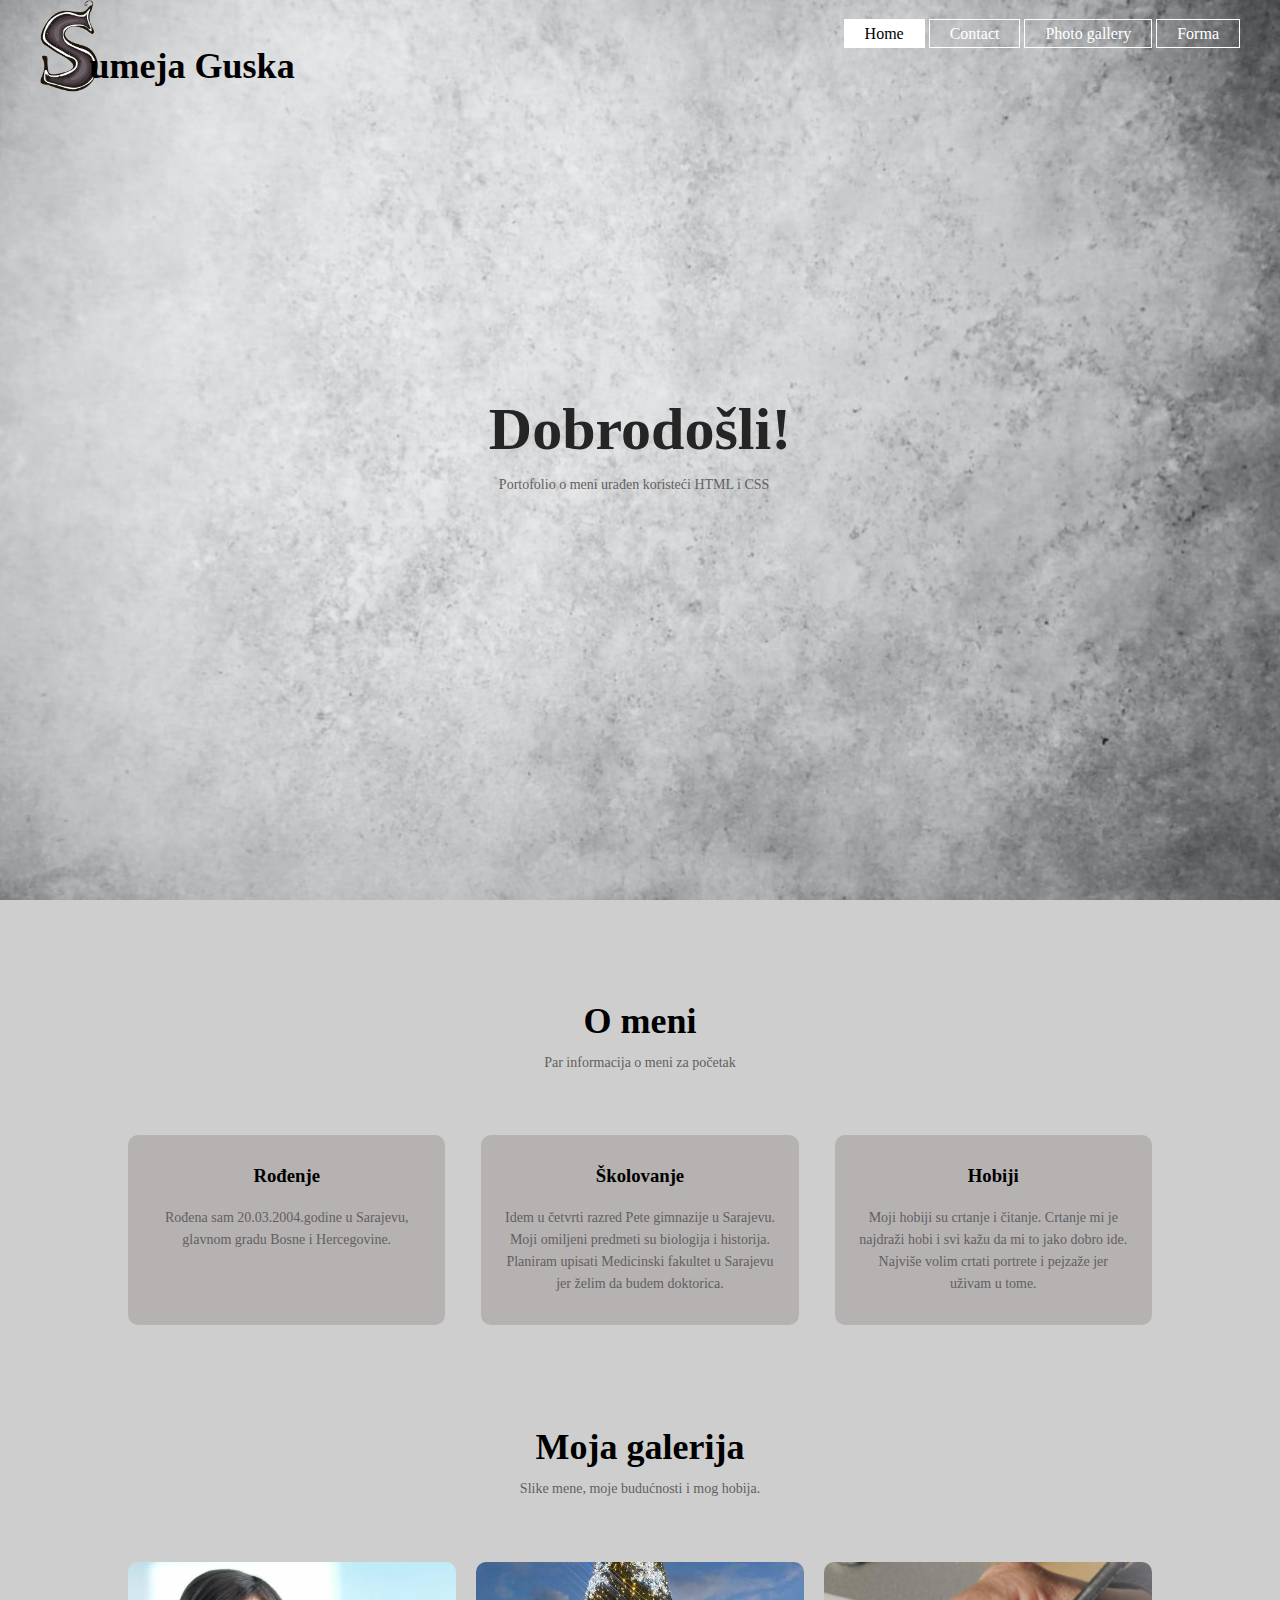
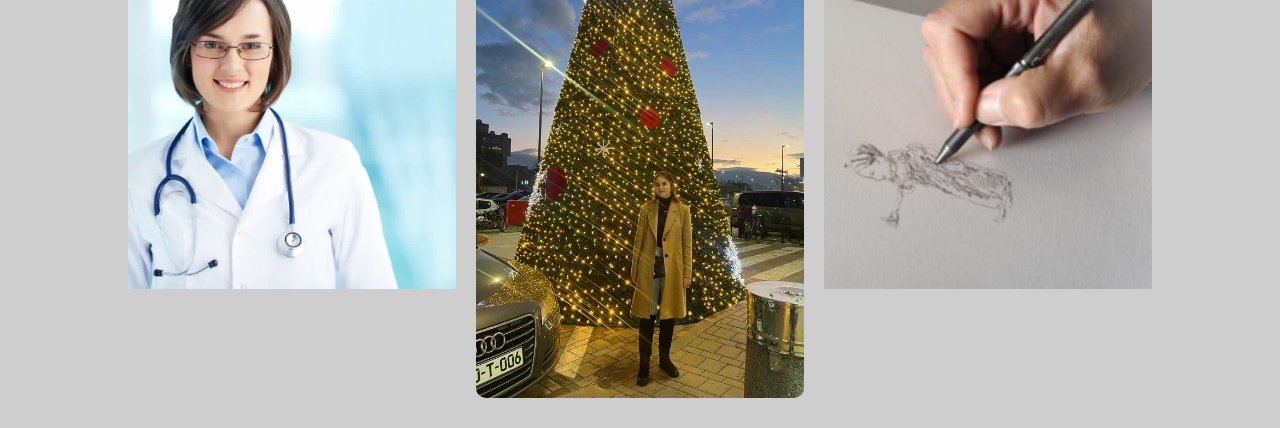
<file: index.html>
<!DOCTYPE html>
    <head>
<meta charset="UTF-8" />
<title> Home</title>
<link rel="stylesheet" type="text/css" href="style.css">
    </head>
    <body style="background-color :rgb(206, 206, 206)">

<header>
    <div class="main">
        <div class="logo">
            <img src="logo.png">
        </div>
        <ul>
            
            <li class="active"><a href="index.html">Home</a></li>
            <li><a href="contact.html">Contact</a></li>
            <li><a href="photogallery.html">Photo gallery</a></li>
            <li><a href="forma.html">Forma</a></li>
        </ul>
    </div>
    <div class="title" >
        <h1 style=" position:absolute; top:5%; left:7%;">umeja Guska</h1>
    </div>
    <div class="title2">
        <h1>Dobrodošli!</h1>
        <p>Portofolio o meni urađen koristeći HTML i CSS</p>
    </div>
    <div class="podnaslov">

    </div>
</header>
<section class="me">
    <h1>O meni</h1>
    <p>Par informacija o meni za početak
    </p>
    <div class="row">
        <div class="lista">
            <h3>Rođenje</h3>
            <p>Rođena sam 20.03.2004.godine u Sarajevu, glavnom gradu Bosne i Hercegovine.</p>
        </div>
        <div class="lista">
            <h3>Školovanje</h3>
            <p>Idem u četvrti razred Pete gimnazije u Sarajevu. Moji omiljeni predmeti su biologija i historija.
     Planiram upisati Medicinski fakultet u Sarajevu jer želim da budem doktorica.</p>
        </div>
        <div class="lista">
            <h3>Hobiji</h3>
            <p>Moji hobiji su crtanje i čitanje. Crtanje mi je najdraži hobi i svi kažu da mi to jako dobro ide. Najviše volim crtati portrete i pejzaže jer uživam u tome.</p>
        </div>
    </div>
    

</section >
<section class="galerija">
<h1>Moja galerija</h1>
<p>Slike mene, moje budućnosti i mog hobija.</p>
<div class="row">
    <div class="slika">
<img src="slika1.png" >
<div class="layer"><h3>Moja budućnost</h3></div>
    </div>
    <div class="slika">
<img src="slika2.png" >
<div class="layer"><h3>Ja</h3></div>
    </div>
    <div class="slika">
<img src="slika3.png" >
<div class="layer"><h3>Moj hobi</h3></div>
    </div>
</div>
</section>
<section class="footer">


</section>
    </body>
</html>
</file>
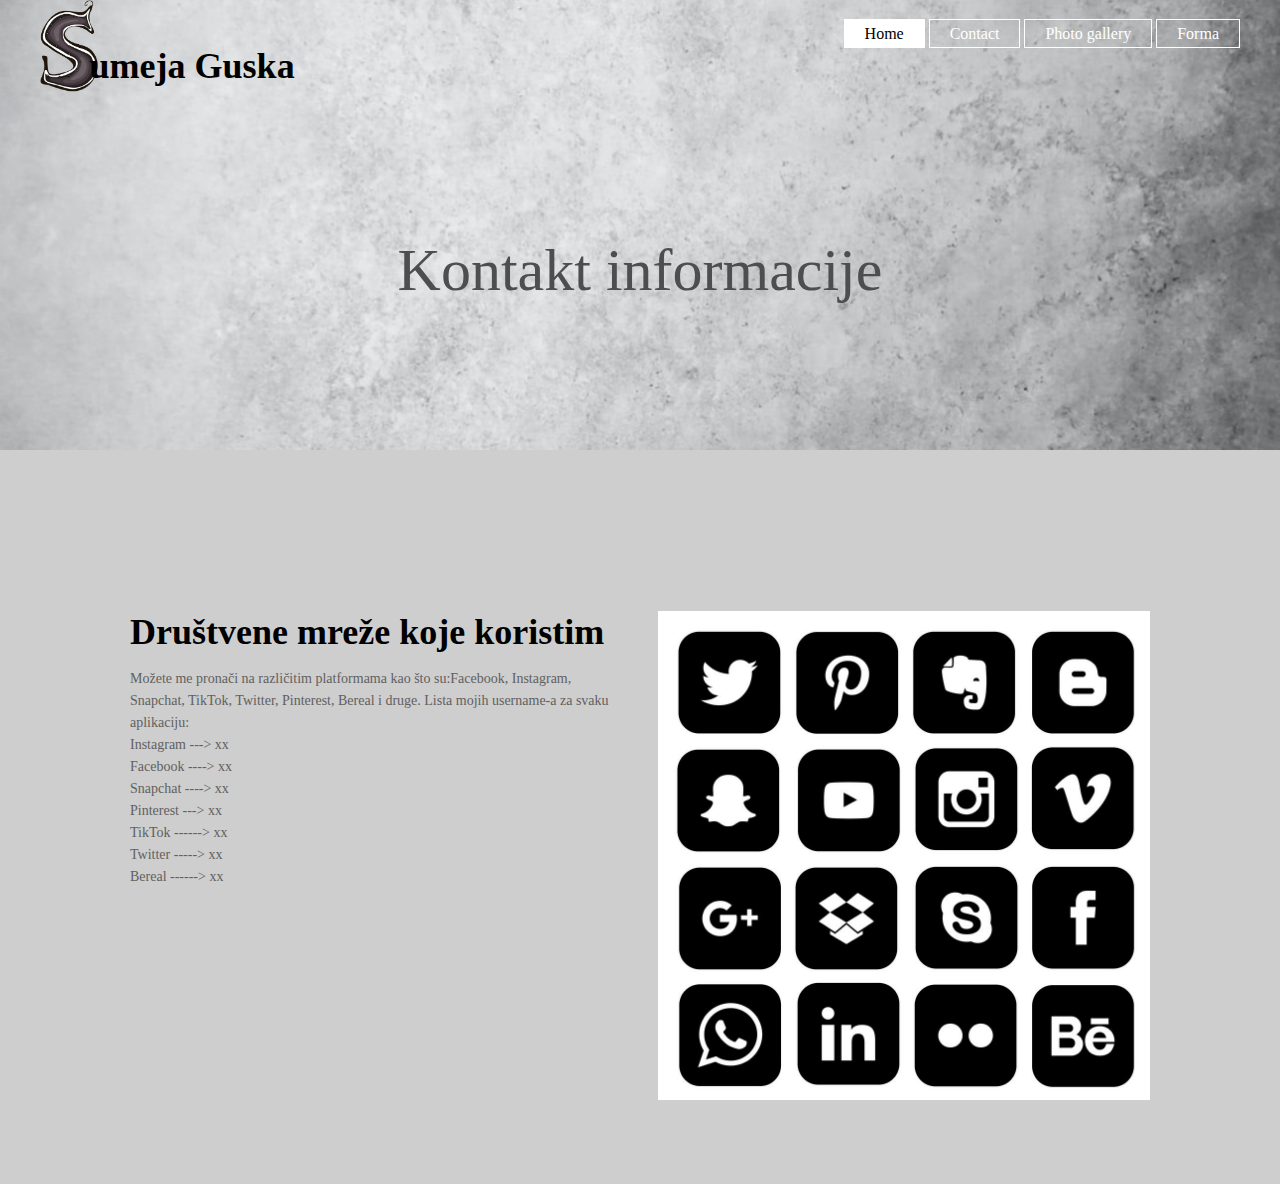
<file: contact.html>
<!DOCTYPE html>
    <head>
<meta charset="UTF-8" />
<title> Contact</title>
<link rel="stylesheet" type="text/css" href="style.css">
    </head>
    <body style="background-color :rgb(206, 206, 206)">

<section class="sub-header">
    <div class="main">
        <div class="logo">
            <img src="logo.png">
        </div>
        <ul>
            
            <li class="active"><a href="index.html">Home</a></li>
            <li><a href="contact.html">Contact</a></li>
            <li><a href="photogallery.html">Photo gallery</a></li>
            <li><a href="forma.html">Forma</a></li>
        </ul>
    </div>
    <div class="naslov"> Kontakt informacije</div>
    <div class="title" >
        <h1 style=" position:absolute; top:5%; left:7%;">umeja Guska</h1>
    </div>
</section>
<section class="glavnidio">
<div class="row">
    <div class="kontakt">
<h1>Društvene mreže koje koristim</h1>
<p>Možete me pronači na različitim platformama kao što su:Facebook, Instagram, Snapchat, TikTok, Twitter, Pinterest, Bereal i druge.
    Lista mojih username-a za svaku aplikaciju:
    <br>
    Instagram ---> xx
    <br>
    Facebook ----> xx
    <br>
    Snapchat ----> xx
    <br>
    Pinterest ---> xx
    <br>
    TikTok ------> xx
    <br>
    Twitter -----> xx
    <br>
    Bereal ------> xx
</p>
</div>
<div class="kontakt">
<img src="slika5.png">
</div>
</div>
</section>
    </body>
</html>
</file>
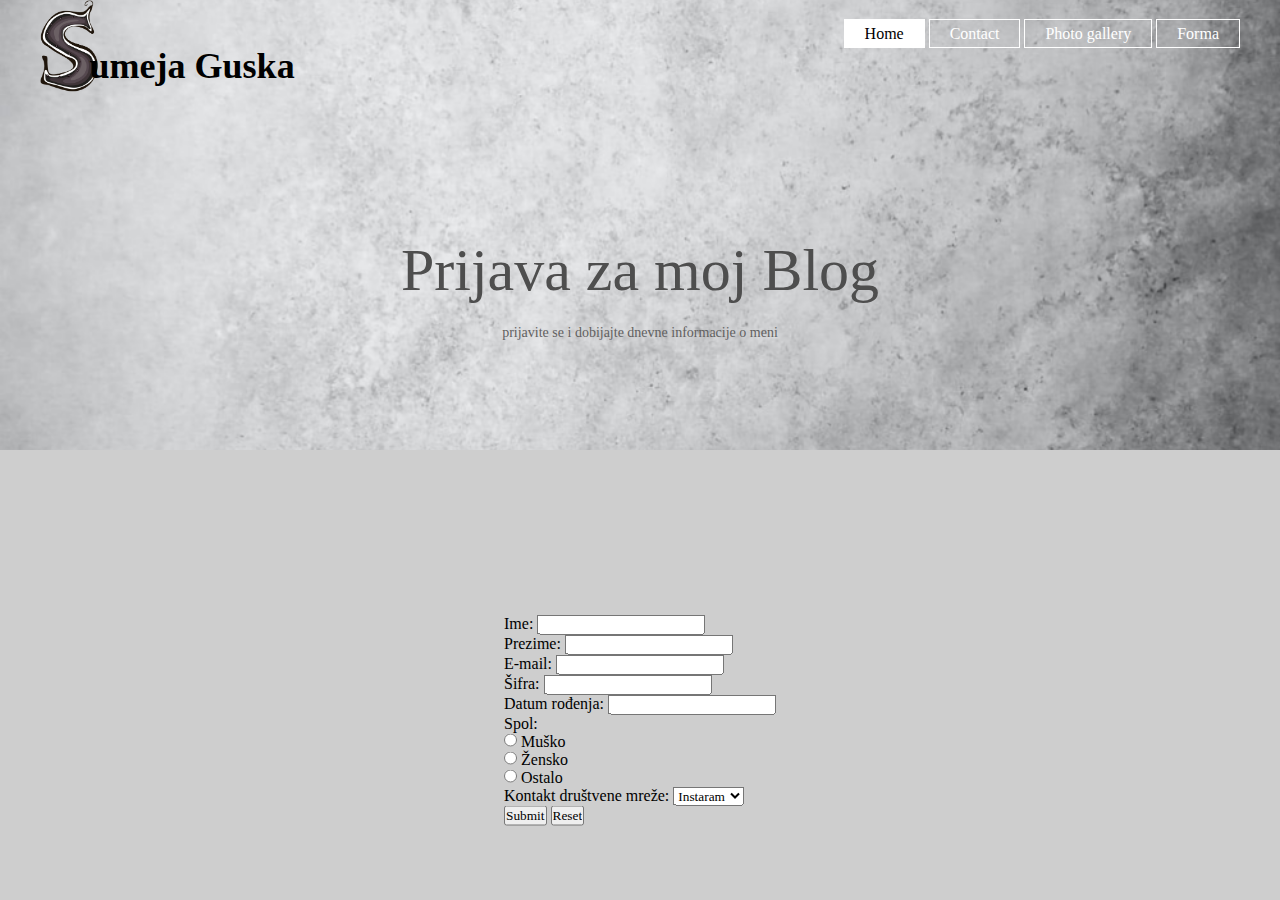
<file: forma.html>
<!DOCTYPE html>

    <head>
<meta charset="UTF-8" />
<title> Forma</title>
<link rel="stylesheet" type="text/css" href="style.css">
    </head>
    <body style="background-color :rgb(206, 206, 206)">

<section class="sub-sub-header">
    <div class="main">
        <div class="logo">
            <img src="logo.png">
        </div>
        <ul>
            
            <li class="active"><a href="index.html">Home</a></li>
            <li><a href="contact.html">Contact</a></li>
            <li><a href="photogallery.html">Photo gallery</a></li>
            <li><a href="forma.html">Forma</a></li>
        </ul>
    </div>
    <div class="naslov">Prijava za moj Blog</div>
   <div class="textic"><p>prijavite se i dobijajte dnevne informacije o meni</p></div>
    <div class="title" >
        <h1 style=" position:absolute; top:5%; left:7%;">umeja Guska</h1>
    </div>
    <div class="formica"
    <form method="get">
        Ime: <input type="string" name="firstname"> <br>
        Prezime: <input type="string" name="lastname"> <br>
        E-mail: <input type="email" name="email"> <br>
        Šifra: <input type="password" min="8" max="16" required name="password"> <br>
        Datum rođenja: <input type="text" name="date"> <br>
        Spol: <br>
        <input type="radio" name="gender" value="male"> Muško <br>
        <input type="radio" name="gender" value="female"> Žensko <br>
        <input type="radio" name="gender" value="other"> Ostalo <br>
        Kontakt društvene mreže:
        <select name="Social media">
            <option value="Instagram">Instaram</option>
            <option value="Facebook>Facebook</option>
            <option value="TikTok">TikTok</option>
            <option value="Snapchat">Snapchat</option>
        </select> <br>
    
    
        <input type="submit"> 
        <input type="reset">
    </form>
</div>
    <link rel="script" href="script.js">
    </body>
</html>
</file>
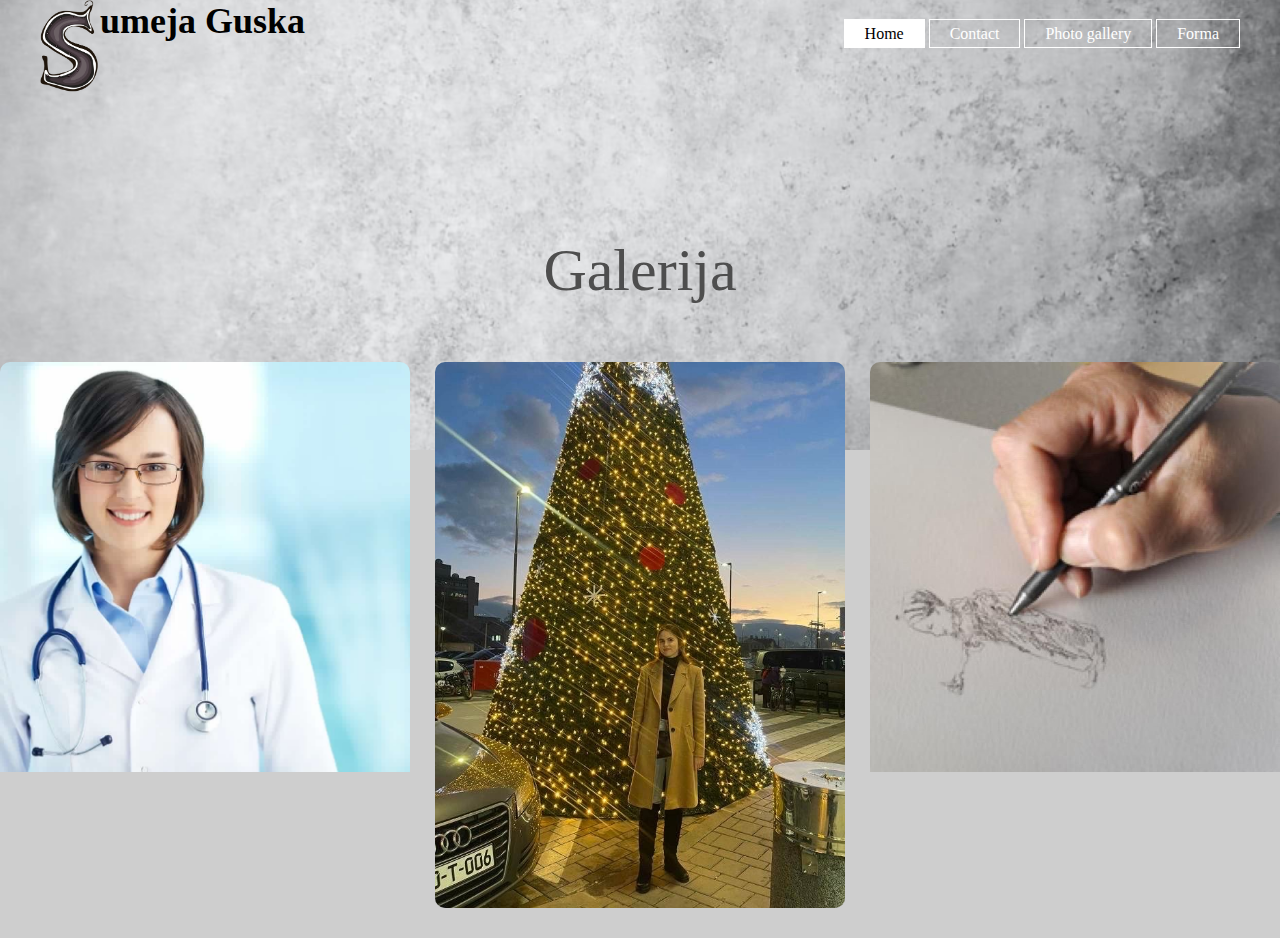
<file: photogallery.html>
<!DOCTYPE html>

    <head>
<meta charset="UTF-8" />
<title> Photo gallery</title>
<link rel="stylesheet" type="text/css" href="style.css">
    </head>
    <body style="background-color :rgb(206, 206, 206)">

<section class="sub-sub-header">
    <div class="main">
        <div class="logo">
            <img src="logo.png">
        </div>
        <ul>
            
            <li class="active"><a href="index.html">Home</a></li>
            <li><a href="contact.html">Contact</a></li>
            <li><a href="photogallery.html">Photo gallery</a></li>
            <li><a href="forma.html">Forma</a></li>
        </ul>
    </div>
    <div class="naslov"> Galerija</div>
    <div class="title" >
        <h1 >umeja Guska</h1>
    </div>
    <section class="galerija1">
        <div class="row1">
            <div class="slika">
        <img src="slika1.png" >
        <div class="layer"><h3> Moja budućnost</h3></div>
            </div>
            <div class="slika">
        <img src="slika2.png" >
        <div class="layer"><h3>Ja</h3></div>
            </div>
            <div class="slika">
        <img src="slika3.png" >
        <div class="layer"><h3>Moj hobi</h3></div>
            </div>
        </div>
        </section>
        <section class="footer">
        
        
        </section>
    </body>
</html>
</file>
<file: style.css>
*{
    margin: 0;
    padding: 0;
    font-family: Century Gothic;
}
header{
    min-height:100vh;
    width:100%;

    background-image: url(backgroundimage.png);
    background-position: center;
    background-size: cover;
    position: relative;
}
ul{
    float: right;
    list-style-type: none;
    margin-top: 25px;
}
ul li{
    display: inline-block;
}
ul li a{
    text-decoration: none;
    color: #fff;
    padding: 5px 20px;
    border: 1px solid #fff;
    transition: 0.6s ease;
}
ul li a:hover{
    background-color: #fff;
    color: #000;
}
ul li.active a{
    background-color: #fff;
    color: #000;

}

.logo img{
    float:left;
    width: 60px;
    height:auto;
}
.main{
    max-width: 1200px;
    margin: auto;
}

.title2{
    position: absolute;
    top: 50%;
    left: 50%;
    transform: translate(-50%,-50%);
}
.title2 h1{
    color:rgb(37, 37, 37);
    font-size: 60px;
}
.me{
    width:80%;
    margin:auto;
    text-align: center;
    padding-top: 100px;
}
h1{
    font-size:36px;
    font-weight: 600;
}
p{
    color:rgb(97, 96, 96);
    font-size: 14px;
    font-weight: 300;
    line-height: 22px;
    padding: 10px;
}
.row{
    margin-top:5%;
    display: flex;
    justify-content: space-between;
}
.lista{
    flex-basis: 31%;
    background: rgb(182, 178, 178);
    border-radius: 10px;
    margin-bottom: 5%;
    padding: 20px 12px;
    box-sizing: border-box;
    transition: 0.3s;
}
h3{
    text-align: center;
    font-weight: 600;
    margin: 10px 0;
}
.lista:hover{
    box-shadow: 0 0 20px 0px rgba(0,0,0,0.2);
}
.galerija{
    width: 80%;
    margin: auto;
    text-align: center;
    padding-top: 50px;
}
.slika{
    flex-basis: 32%;
    border-radius: 10px;
    margin-bottom: 30px;
    position: relative;
    overflow: hidden;
}
.slika img{
    width: 100%;
    display: block;
}
.layer{ 
    background:transparent;
    height: 100%;
    width: 100%;
    position: absolute;
    top: 0;
    left: 0;
    transition: 0.3s;
}

.layer:hover{
    background: rgba(105, 103, 103, 0.7);
}
.layer h3{
    width:100%;
    font-weight: 500;
    color:#fff;
    font-size: 26px;
    bottom: 0;
    left: 50%;
    transform: translateX(-50%);
    position: absolute;
    opacity: 0;
    transition: 0.4s;
}
.layer:hover h3{
    bottom: 49%;
    opacity: 1;

}
.sub-header{
    height: 50vh;
    width: 100%;
    background-image:url(backgroundimage.png);
    background-position: center;
    background-size: cover;

}
.naslov{
    text-align: center;
    color: rgb(78, 78, 78);
    position: absolute;
    font-size:60px;
    top: 30%;
    left: 50%;
    transform: translate(-50%,-50%);
}
.glavnidio{
    width: 80%;
    margin: auto;
    padding-top: 80px;
    padding-bottom: 50px;
}
.kontakt{
    flex-basis: 48%;
    padding: 30px 2px;
}
.kontakt img{
    width:100%;
}
.kontakt h1{
    padding-top: 0;
}
.kontakt p{
    padding: 15px 0 25px;
}
.sub-sub-header{
    height: 50vh;
    width: 100%;
    background-image:url(backgroundimage.png);
    background-position: center;
    background-size: cover;

}
.row1{
    margin-top:25%;
    display: flex;
    justify-content: space-between;
}
.formica{
    position: absolute;
    top: 80%;
    left: 50%;
    transform: translate(-50%,-50%);
}
.textic{
    position: absolute;
    top: 37%;
    left: 50%;
    transform: translate(-50%,-50%);

}
</file>
